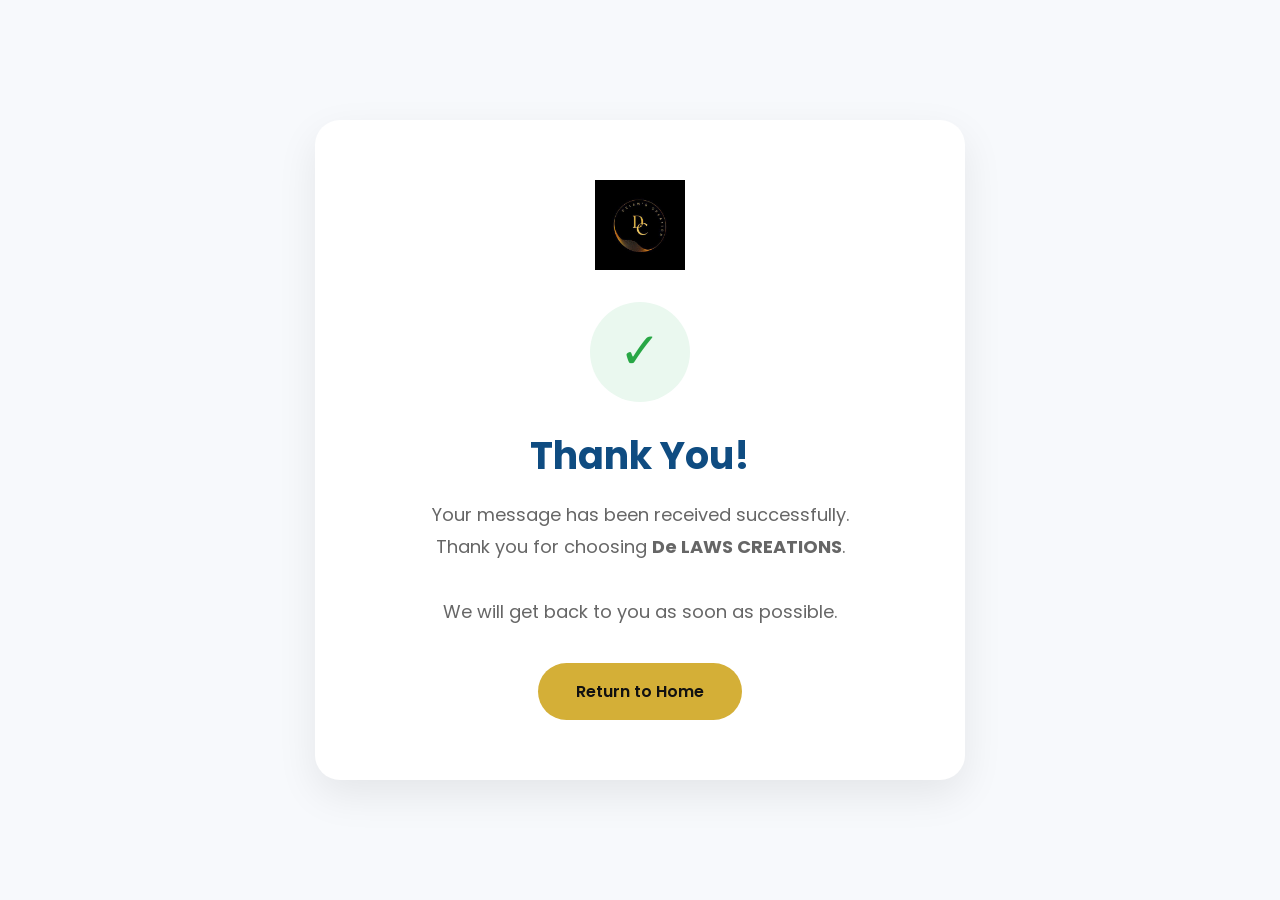
<file: thankyou.html>
<!DOCTYPE html>
<html lang="en">
<head>
<meta charset="UTF-8">
<meta name="viewport" content="width=device-width, initial-scale=1.0">

<title>Thank You | De LAWS CREATIONS</title>

<link rel="icon" type="image/png" href="../images/logo.png">

<link href="https://fonts.googleapis.com/css2?family=Poppins:wght@300;400;500;600;700&display=swap" rel="stylesheet">

<style>

*{
    margin:0;
    padding:0;
    box-sizing:border-box;
    font-family:'Poppins',sans-serif;
}

body{
    background:#f7f9fc;
    display:flex;
    justify-content:center;
    align-items:center;
    min-height:100vh;
    padding:20px;
}

.thankyou-box{
    background:#fff;
    width:100%;
    max-width:650px;
    padding:60px 40px;
    text-align:center;
    border-radius:25px;
    box-shadow:0 15px 40px rgba(0,0,0,.08);
}

.logo{
    width:90px;
    margin-bottom:25px;
}

.success-icon{
    width:100px;
    height:100px;
    margin:0 auto 25px;
    border-radius:50%;
    background:#eaf8ef;
    display:flex;
    justify-content:center;
    align-items:center;
    font-size:50px;
    color:#28a745;
}

h1{
    color:#0F4C81;
    font-size:38px;
    margin-bottom:15px;
}

p{
    color:#666;
    font-size:18px;
    line-height:1.8;
    margin-bottom:35px;
}

.home-btn{
    display:inline-block;
    background:#D4AF37;
    color:#111;
    text-decoration:none;
    padding:16px 38px;
    border-radius:40px;
    font-weight:600;
    transition:.3s;
}

.home-btn:hover{
    background:#0F4C81;
    color:#fff;
    transform:translateY(-3px);
}

</style>

</head>

<body>

<div class="thankyou-box">

    <img src="../images/logo.png" class="logo" alt="Logo">

    <div class="success-icon">
        ✓
    </div>

    <h1>Thank You!</h1>

    <p>
        Your message has been received successfully.<br>
        Thank you for choosing <strong>De LAWS CREATIONS</strong>.<br><br>
        We will get back to you as soon as possible.
    </p>

    <a href="index.html" class="home-btn">
        Return to Home
    </a>

</div>

</body>
</html>
</file>
